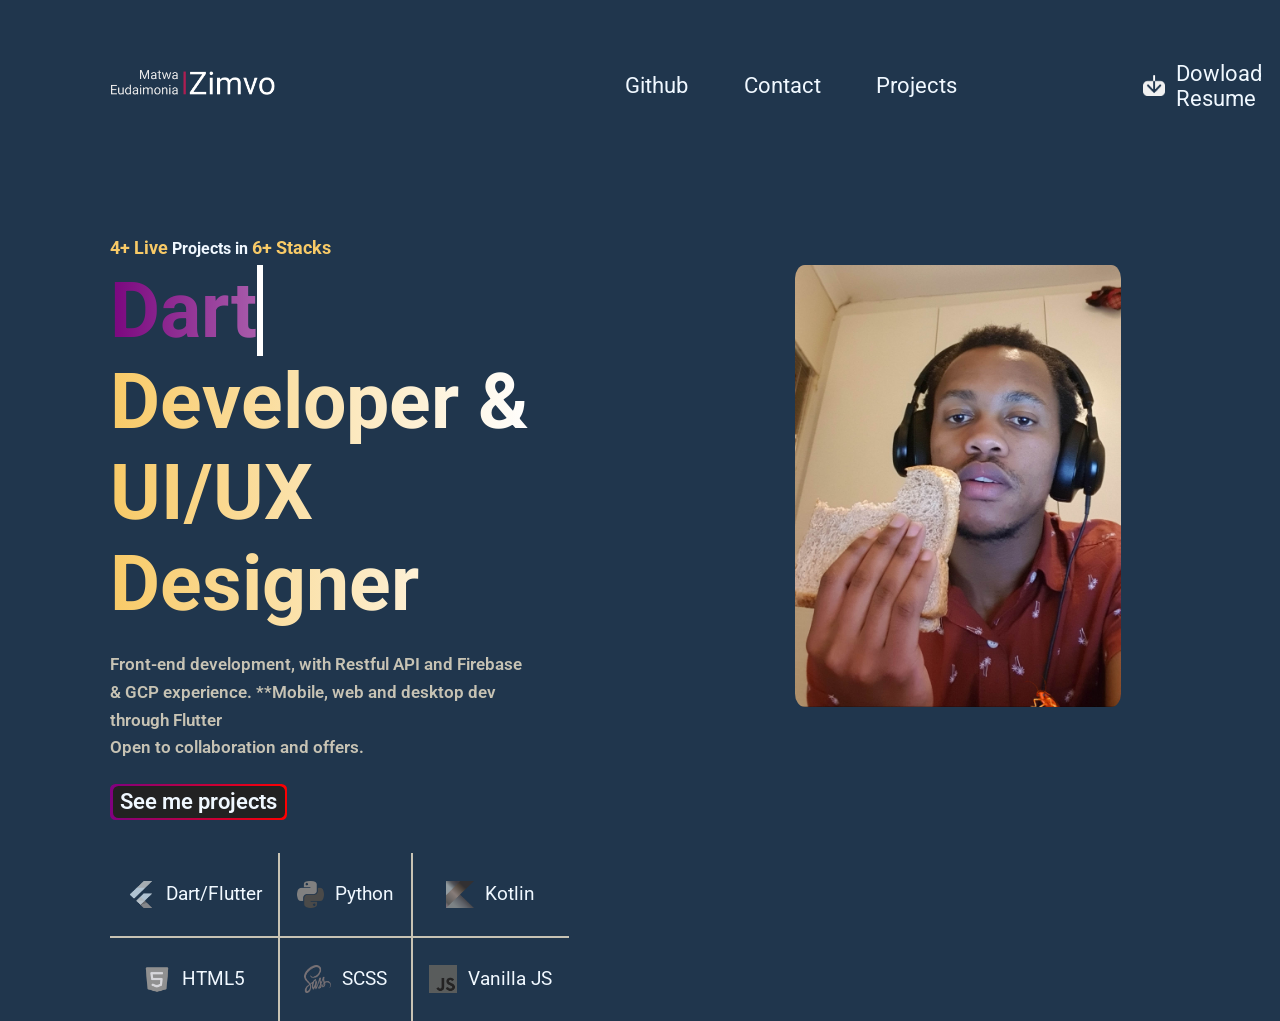
<file: index.html>
<!DOCTYPE html>
<html lang="eng">

<head>
    <title>Zimvo | ~</title>
    <link rel="stylesheet" href="./src/style/style.css">
</head>

<body>
    <header class="nerve">
        
        <div class="navi">
            <div class="emblem"><a href="./index.html"><img src="./src/img/emblem3.png" alt="emblem"></a></div>
            <div class="info">
                <a href="https://github.com/ZimvoMatwa/">Github<span></span></a>
                <a href="#">Contact<span></span></a>
                <a href="./src/pages/projects.html">Projects<span></span></a>
                <a id="buns" href="./src/zimvo.pdf" target="_blank"><img src="./src/img/download.png" alt="downloadbtn">Dowload Resume</a>
            </div>
        </div>

        <h3 class="xp"><span>4+ Live </span>Projects in <span>6+ Stacks</span></h3>
        <div class="who">
            <div class="bio">
                <h1 class="movingTitle" data-period="2000" data-type='["Dart", "Flutter", "Python", "Kotlin", "HTML5", "SCSS", "Javascript", "PostgreSQL", "MySQL", "Figma", "Linux", "Git"]'>
                    <span class="wrap"></span>
                </h1>
                <h1 class="stillTitle">
                    Developer & UI/UX Designer
                </h1>
                <p>
                    Front-end development, with Restful API  and Firebase & GCP experience.
                    **Mobile, web and desktop dev through Flutter
                    <br/>Open to collaboration and offers.
                </p>
                <div class="cProjects">
                    <a href="" class="cProjects">See me projects</a>
                </div>
                
            </div>
            <div class="smile">
                <img src="./src/img/bred.jpg" onmouseover="this.src='./src/img/profile.jpg'" onmouseout="this.src='./src/img/bred.jpg'" alt="profileimg" class="profile">
            </div>
        </div>
        <div class="stacks">
            <div class="stack1">
                <div class="stack11"><img src="./src/img/flutter.png" alt="flutter"><img src="./src/img/iconsC/flutter.png" alt="flutter">Dart/Flutter</div>
                <div class="stack12"><img src="./src/img/html5.png" alt="html5"><img src="./src/img/iconsC/html5.png" alt="html5">HTML5</div>
            </div>
            <div class="stack2">
                <div class="stack21"><img src="./src/img/python.png" alt="python"><img src="./src/img/iconsC/python.png" alt="python">Python</div>
                <div class="stack22"><img src="./src/img/sass.png" alt="sass"><img src="./src/img/iconsC/sass.png" alt="sass">SCSS</div>
            </div>
            <div class="stack3">
                <div class="stack31"><img src="./src/img/kotlin.png" alt="kotlin"><img src="./src/img/iconsC/kotlin.png" alt="kotlin">Kotlin</div>
                <div class="stack32"><img src="./src/img/javascript.png" alt="js"><img src="./src/img/iconsC/javascript.png" alt="js">Vanilla JS</div>
            </div>
        </div>
    </header>

    <!-- <section class="projects">
        projects
    </section>

    <section class="contact">
        contact
    </section>

    <footer>
        footer
    </footer> -->

</body>
<script src="src/js/anim.js"></script>

</html>
</file>
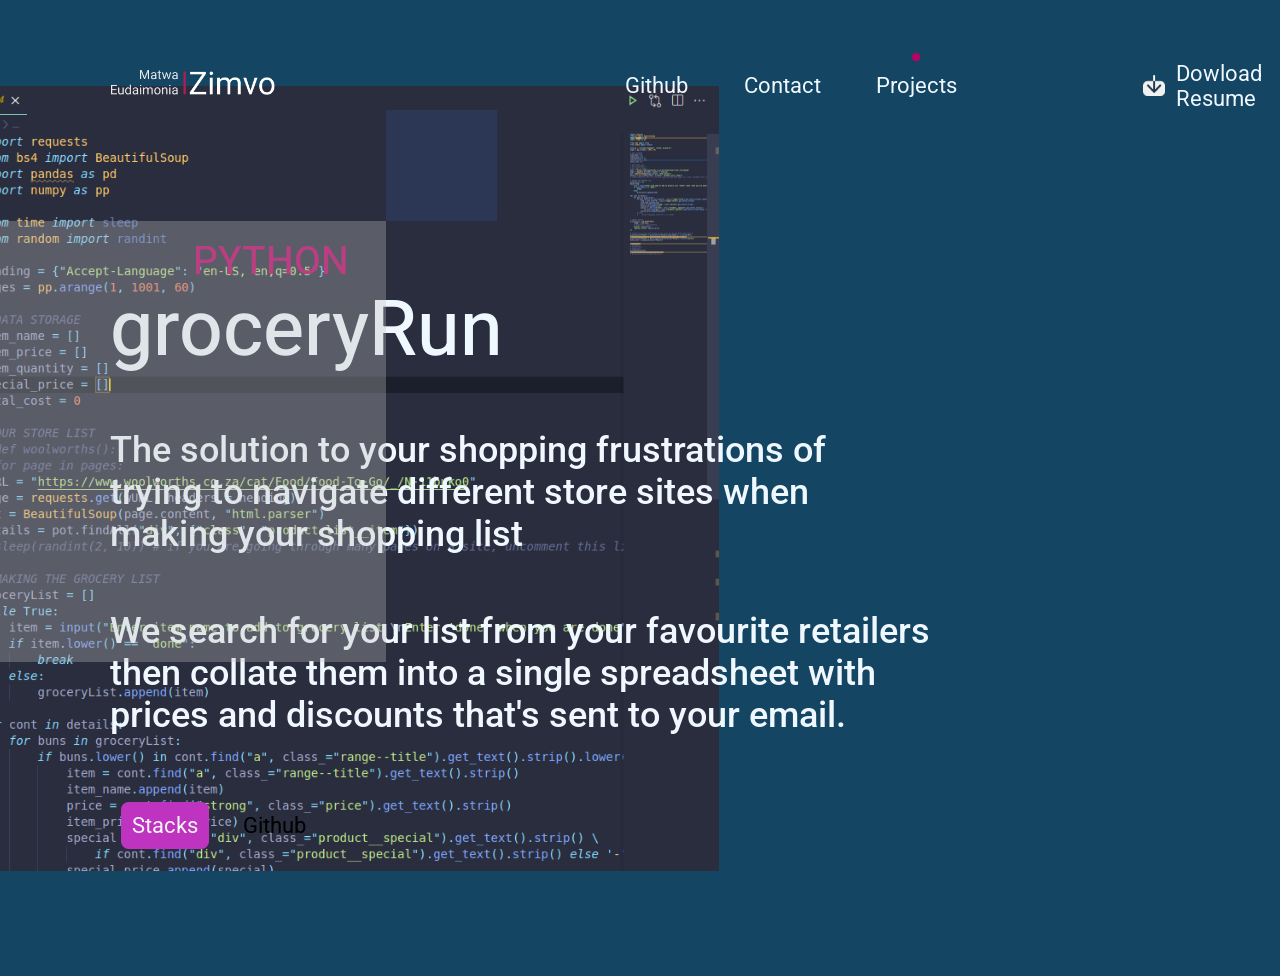
<file: src/pages/projects.html>
<!DOCTYPE html>
<html lang="en">

<head>
    <meta charset="UTF-8">
    <meta http-equiv="X-UA-Compatible" content="IE=edge">
    <meta name="viewport" content="width=device-width, initial-scale=1.0">
    <link rel="stylesheet" href="/src/style/style.css">
    <title>Projects | Zimvo</title>
</head>

<body>

    <div class="squares">
        <span class="big1"></span>
        <span class="small1"></span>

        <span class="big2"></span>
        <span class="small2"></span>
    </div>
    <section class="projects">
        <div class="navi">
            <div class="emblem"><a href="/index.html"><img src="/src/img/emblem3.png" alt="emblem"></a></div>
            <div class="info">
                <a href="https://github.com/ZimvoMatwa/">Github<span></span></a>
                <a href="#">Contact<span></span></a>
                <a href="/src/pages/projects.html" id="pro">Projects<span></span></a>
                <a id="buns" href="/src/misc/Zimvo.pdf" target="_blank"><img src="/src/img/download.png"
                        alt="downloadbtn">Dowload Resume</a>
            </div>
        </div>

        

        <div class="buns">
            <div class="infograph">
                <h2 id="lang">PYTHON</h2>
                <h1 id="project">groceryRun</h1>

                <h2 class="what">
                    The solution to your shopping frustrations of trying to navigate different store sites when making your shopping list
                </h2>
                <h2 class="how">
                    We search for your list from your favourite retailers then collate
                    them into a single spreadsheet with prices and discounts that's sent to your email.

                </h2>

                <div class="resources">
                    <a>Stacks
                        <ul>
                            <li>Python</li>
                            <li>BS4</li>
                        </ul>
                    </a>
                    <a href="https://github.com/ZimvoMatwa/groceryRun">Github</a>
                </div>
            </div>

            <div class="phase">
                <span></span>
                <span></span>
                <span></span>
            </div>
        </div>
    </section>


</body>

</html>
</file>
<file: src/style/style.css>
@import url("https://fonts.googleapis.com/css2?family=Odibee+Sans&family=Source+Code+Pro&family=Roboto:ital@0;1&display=swap");
header {
  min-height: 100vh;
  background-color: #20364D;
  color: aliceblue;
  padding: 2rem 10rem 0rem 10rem;
}

header .navi {
  margin: 2rem 0 10rem 0;
  display: -webkit-box;
  display: -ms-flexbox;
  display: flex;
  -webkit-box-pack: justify;
      -ms-flex-pack: justify;
          justify-content: space-between;
  font-size: 2rem;
}

header .navi .emblem {
  -webkit-box-flex: 1;
      -ms-flex: 1;
          flex: 1;
  -ms-flex-item-align: center;
      -ms-grid-row-align: center;
      align-self: center;
}

header .navi .emblem img {
  width: 15rem;
  height: auto;
}

header .navi .info {
  display: -webkit-box;
  display: -ms-flexbox;
  display: flex;
  -webkit-box-flex: 1;
      -ms-flex: 1;
          flex: 1;
}

header .navi .info a {
  text-decoration: none;
  color: aliceblue;
  -ms-flex-item-align: center;
      -ms-grid-row-align: center;
      align-self: center;
  margin: 0.5rem 5rem 0.5rem 0;
  position: relative;
}

header .navi .info a span {
  position: absolute;
  width: 0.7rem;
  height: 0.7rem;
  background: white;
  left: 50%;
  -webkit-transform: translateX(-50%);
          transform: translateX(-50%);
  top: -20px;
  border-radius: 50%;
  opacity: 0;
  -webkit-transition: opacity 0.6s;
  transition: opacity 0.6s;
}

header .navi .info a:hover span {
  opacity: 1;
}

header .navi .info #buns {
  margin-left: 20.1%;
  margin-right: 0;
  padding: 1rem;
  padding-right: 1.5rem;
  border-radius: 0.7rem;
  display: -webkit-box;
  display: -ms-flexbox;
  display: flex;
  -webkit-box-align: center;
      -ms-flex-align: center;
          align-items: center;
  -webkit-box-pack: center;
      -ms-flex-pack: center;
          justify-content: center;
}

header .navi .info #buns img {
  margin-left: 1rem;
  margin-right: 1rem;
  height: 1.9rem;
  width: 2rem;
}

header .navi .info #buns:hover {
  background: -webkit-gradient(linear, right top, left top, from(red), to(purple));
  background: linear-gradient(to left, red, purple);
}

header .xp {
  font-size: 1.45rem;
  margin: 0.7rem 0;
}

header .xp span {
  color: #f8ca67;
  font-size: 1.6rem;
}

header .who {
  display: -webkit-box;
  display: -ms-flexbox;
  display: flex;
}

header .who .bio {
  padding-top: 0;
  -webkit-box-flex: 1;
      -ms-flex: 1;
          flex: 1;
  padding-right: 20%;
}

header .who .bio h1 {
  background: -webkit-gradient(linear, left top, right top, from(#f8ca67), to(white));
  background: linear-gradient(to right, #f8ca67, white);
  background-clip: text;
  -webkit-background-clip: text;
  -webkit-text-fill-color: transparent;
}

header .who .bio .movingTitle {
  background: -webkit-gradient(linear, left top, right top, from(#7a067e), to(white));
  background: linear-gradient(to right, #7a067e, white);
  background-clip: text;
  -webkit-background-clip: text;
  -webkit-text-fill-color: transparent;
}

header .who .bio p {
  color: #c7c3b4;
  margin: 2rem 0;
  font-size: 1.5rem;
  font-weight: 600;
  line-height: 2.5rem;
}

header .who .bio .cProjects {
  background: -webkit-gradient(linear, right top, left top, from(red), to(purple));
  background: linear-gradient(to left, red, purple);
  padding: 0.5rem 0.2rem;
  border-radius: 0.5rem;
  width: -webkit-fit-content;
  width: -moz-fit-content;
  width: fit-content;
  -webkit-transition: 0.5s;
  transition: 0.5s;
}

header .who .bio .cProjects a {
  font-size: 2rem;
  font-weight: 600;
  color: aliceblue;
  text-decoration: none;
  background: #222;
  padding: 0.3rem 0.7rem;
}

header .who .bio .cProjects:hover {
  background: #9b9999;
}

header .who .bio .cProjects:hover a {
  background: -webkit-gradient(linear, right top, left top, from(red), to(purple));
  background: linear-gradient(to left, red, purple);
}

header .who .smile {
  display: -webkit-box;
  display: -ms-flexbox;
  display: flex;
  -webkit-box-flex: 1;
      -ms-flex: 1;
          flex: 1;
  -webkit-box-pack: center;
      -ms-flex-pack: center;
          justify-content: center;
}

header .who .smile .profile {
  width: 29.50rem;
  height: 40rem;
  border-radius: 3%;
}

header .stacks {
  margin-top: 3rem;
  display: -webkit-box;
  display: -ms-flexbox;
  display: flex;
  font-size: 1.7rem;
}

header .stacks img {
  width: 2.5rem;
  height: 2.5rem;
  margin: 1rem 1rem 1rem 0;
}

header .stacks .stack1 .stack11 {
  padding: 1.5rem;
  display: -webkit-box;
  display: -ms-flexbox;
  display: flex;
  -webkit-box-pack: center;
      -ms-flex-pack: center;
          justify-content: center;
  -webkit-box-align: center;
      -ms-flex-align: center;
          align-items: center;
  border-right: 0.2rem solid #c7c3b4;
}

header .stacks .stack1 .stack11 img:last-child {
  display: none;
}

header .stacks .stack1 .stack11:hover {
  color: #af66da;
}

header .stacks .stack1 .stack11:hover img:last-child {
  display: block;
}

header .stacks .stack1 .stack11:hover img:first-child {
  display: none;
}

header .stacks .stack1 .stack12 {
  padding: 1.5rem;
  display: -webkit-box;
  display: -ms-flexbox;
  display: flex;
  -webkit-box-pack: center;
      -ms-flex-pack: center;
          justify-content: center;
  -webkit-box-align: center;
      -ms-flex-align: center;
          align-items: center;
  border-right: 0.2rem solid #c7c3b4;
  border-top: 0.2rem solid #c7c3b4;
}

header .stacks .stack1 .stack12 img:last-child {
  display: none;
}

header .stacks .stack1 .stack12:hover {
  color: #af66da;
}

header .stacks .stack1 .stack12:hover img:last-child {
  display: block;
}

header .stacks .stack1 .stack12:hover img:first-child {
  display: none;
}

header .stacks .stack2 .stack21 {
  padding: 1.5rem;
  display: -webkit-box;
  display: -ms-flexbox;
  display: flex;
  -webkit-box-pack: center;
      -ms-flex-pack: center;
          justify-content: center;
  -webkit-box-align: center;
      -ms-flex-align: center;
          align-items: center;
  border-bottom: 0.2rem solid #c7c3b4;
}

header .stacks .stack2 .stack21 img:last-child {
  display: none;
}

header .stacks .stack2 .stack21:hover {
  color: #af66da;
}

header .stacks .stack2 .stack21:hover img:last-child {
  display: block;
}

header .stacks .stack2 .stack21:hover img:first-child {
  display: none;
}

header .stacks .stack2 .stack22 {
  padding: 1.5rem;
  display: -webkit-box;
  display: -ms-flexbox;
  display: flex;
  -webkit-box-pack: center;
      -ms-flex-pack: center;
          justify-content: center;
  -webkit-box-align: center;
      -ms-flex-align: center;
          align-items: center;
}

header .stacks .stack2 .stack22 img:last-child {
  display: none;
}

header .stacks .stack2 .stack22:hover {
  color: #af66da;
}

header .stacks .stack2 .stack22:hover img:last-child {
  display: block;
}

header .stacks .stack2 .stack22:hover img:first-child {
  display: none;
}

header .stacks .stack3 .stack31 {
  padding: 1.5rem;
  display: -webkit-box;
  display: -ms-flexbox;
  display: flex;
  -webkit-box-pack: center;
      -ms-flex-pack: center;
          justify-content: center;
  -webkit-box-align: center;
      -ms-flex-align: center;
          align-items: center;
  border-left: 0.2rem solid #c7c3b4;
}

header .stacks .stack3 .stack31 img:last-child {
  display: none;
}

header .stacks .stack3 .stack31:hover {
  color: #af66da;
}

header .stacks .stack3 .stack31:hover img:last-child {
  display: block;
}

header .stacks .stack3 .stack31:hover img:first-child {
  display: none;
}

header .stacks .stack3 .stack32 {
  padding: 1.5rem;
  display: -webkit-box;
  display: -ms-flexbox;
  display: flex;
  -webkit-box-pack: center;
      -ms-flex-pack: center;
          justify-content: center;
  -webkit-box-align: center;
      -ms-flex-align: center;
          align-items: center;
  border-left: 0.2rem solid #c7c3b4;
  border-top: 0.2rem solid #c7c3b4;
}

header .stacks .stack3 .stack32 img:last-child {
  display: none;
}

header .stacks .stack3 .stack32:hover {
  color: #af66da;
}

header .stacks .stack3 .stack32:hover img:last-child {
  display: block;
}

header .stacks .stack3 .stack32:hover img:first-child {
  display: none;
}

.squares {
  position: relative;
}

.squares .big1 {
  position: absolute;
  background-color: #bbbbbb54;
  padding-left: 35rem;
  padding-top: 40rem;
  margin-top: 20rem;
}

.squares .small1 {
  position: absolute;
  background-color: #3243766e;
  padding: 5rem;
  margin-left: 35rem;
  margin-top: 10rem;
}

.squares .big2 {
  position: absolute;
  background-color: #586ba462;
  padding-left: 43rem;
  padding-top: 45.8rem;
  margin-left: 129.8rem;
  margin-top: 42rem;
}

.squares .small2 {
  position: absolute;
  background-color: #14456367;
  padding: 5rem;
  margin-left: 119.8rem;
  margin-top: 32rem;
}

.projects {
  min-height: 100vh;
  background-color: #144563;
  color: aliceblue;
  padding: 2rem 10rem 0rem 10rem;
  background-image: url(/src/img/projects/groceryRun.png);
  background-repeat: no-repeat;
  background-attachment: fixed;
  background-position-x: 275%;
  background-position-y: 75%;
  background-size: 145rem;
}

.projects .navi {
  margin: 2rem 0;
  display: -webkit-box;
  display: -ms-flexbox;
  display: flex;
  -webkit-box-pack: justify;
      -ms-flex-pack: justify;
          justify-content: space-between;
  font-size: 2rem;
}

.projects .navi .emblem {
  -webkit-box-flex: 1;
      -ms-flex: 1;
          flex: 1;
  -ms-flex-item-align: center;
      -ms-grid-row-align: center;
      align-self: center;
}

.projects .navi .emblem img {
  width: 15rem;
  height: auto;
}

.projects .navi .info {
  display: -webkit-box;
  display: -ms-flexbox;
  display: flex;
  -webkit-box-flex: 1;
      -ms-flex: 1;
          flex: 1;
}

.projects .navi .info a {
  text-decoration: none;
  color: aliceblue;
  -ms-flex-item-align: center;
      -ms-grid-row-align: center;
      align-self: center;
  margin: 0.5rem 5rem 0.5rem 0;
  position: relative;
}

.projects .navi .info a span {
  position: absolute;
  width: 0.7rem;
  height: 0.7rem;
  background: white;
  left: 50%;
  -webkit-transform: translateX(-50%);
          transform: translateX(-50%);
  top: -20px;
  border-radius: 50%;
  opacity: 0;
  -webkit-transition: opacity 0.6s;
  transition: opacity 0.6s;
}

.projects .navi .info a:hover span {
  opacity: 1;
}

.projects .navi .info #pro span {
  opacity: 1;
  background-color: #B90265;
}

.projects .navi .info #buns {
  margin-left: 20.1%;
  margin-right: 0;
  padding: 1rem;
  padding-right: 1.5rem;
  border-radius: 0.7rem;
  display: -webkit-box;
  display: -ms-flexbox;
  display: flex;
  -webkit-box-align: center;
      -ms-flex-align: center;
          align-items: center;
  -webkit-box-pack: center;
      -ms-flex-pack: center;
          justify-content: center;
}

.projects .navi .info #buns img {
  margin-left: 1rem;
  margin-right: 1rem;
  height: 1.9rem;
  width: 2rem;
}

.projects .navi .info #buns:hover {
  background: -webkit-gradient(linear, right top, left top, from(red), to(purple));
  background: linear-gradient(to left, red, purple);
}

.projects .buns {
  display: -webkit-box;
  display: -ms-flexbox;
  display: flex;
  margin-top: 10rem;
}

.projects .buns .infograph {
  -webkit-box-flex: 2;
      -ms-flex: 2;
          flex: 2;
  height: 82vh;
}

.projects .buns .infograph #lang {
  font-size: 3.5rem;
  padding-left: 10%;
  color: #B90265;
  font-weight: 450;
}

.projects .buns .infograph #project {
  font-weight: 450;
  margin-top: 0;
}

.projects .buns .infograph .what {
  margin: 5rem 0 5rem;
  font-size: 3.25rem;
  font-weight: 500;
  width: 70rem;
}

.projects .buns .infograph .how {
  margin: 5rem 0 5rem;
  font-size: 3.25rem;
  font-weight: 500;
  width: 75rem;
}

.projects .buns .infograph .resources {
  display: -webkit-box;
  display: -ms-flexbox;
  display: flex;
  font-size: 2rem;
}

.projects .buns .infograph .resources a {
  border-radius: 0.7rem;
  margin: 1rem;
  padding: 1rem;
  text-decoration: none;
  color: black;
}

.projects .buns .infograph .resources a:first-child {
  background-color: #BF33C1;
  color: whitesmoke;
}

.projects .buns .infograph .resources ul {
  visibility: hidden;
  position: absolute;
  list-style: none;
  display: -webkit-box;
  display: -ms-flexbox;
  display: flex;
  padding-top: 2rem;
  color: linear-gradient(to right, #f8ca67, white);
  font-weight: 600;
  border-bottom: 1rem solid black;
}

.projects .buns .infograph .resources ul li {
  padding-right: 1rem;
}

.projects .buns .infograph .resources > a:first-child:hover ul {
  visibility: visible;
}

.projects .buns .phase {
  -webkit-box-flex: 1;
      -ms-flex: 1;
          flex: 1;
}

html {
  font-size: 69%;
  scroll-behavior: smooth;
}

* {
  margin: 0;
  padding: 0;
  -webkit-box-sizing: border-box;
          box-sizing: border-box;
}

body {
  font-family: 'Odibee Sans', cursive;
  font-family: 'Roboto', sans-serif;
}

h1 {
  font-size: 7rem;
}

h3 {
  font-size: 1.5rem;
}
/*# sourceMappingURL=style.css.map */
</file>
